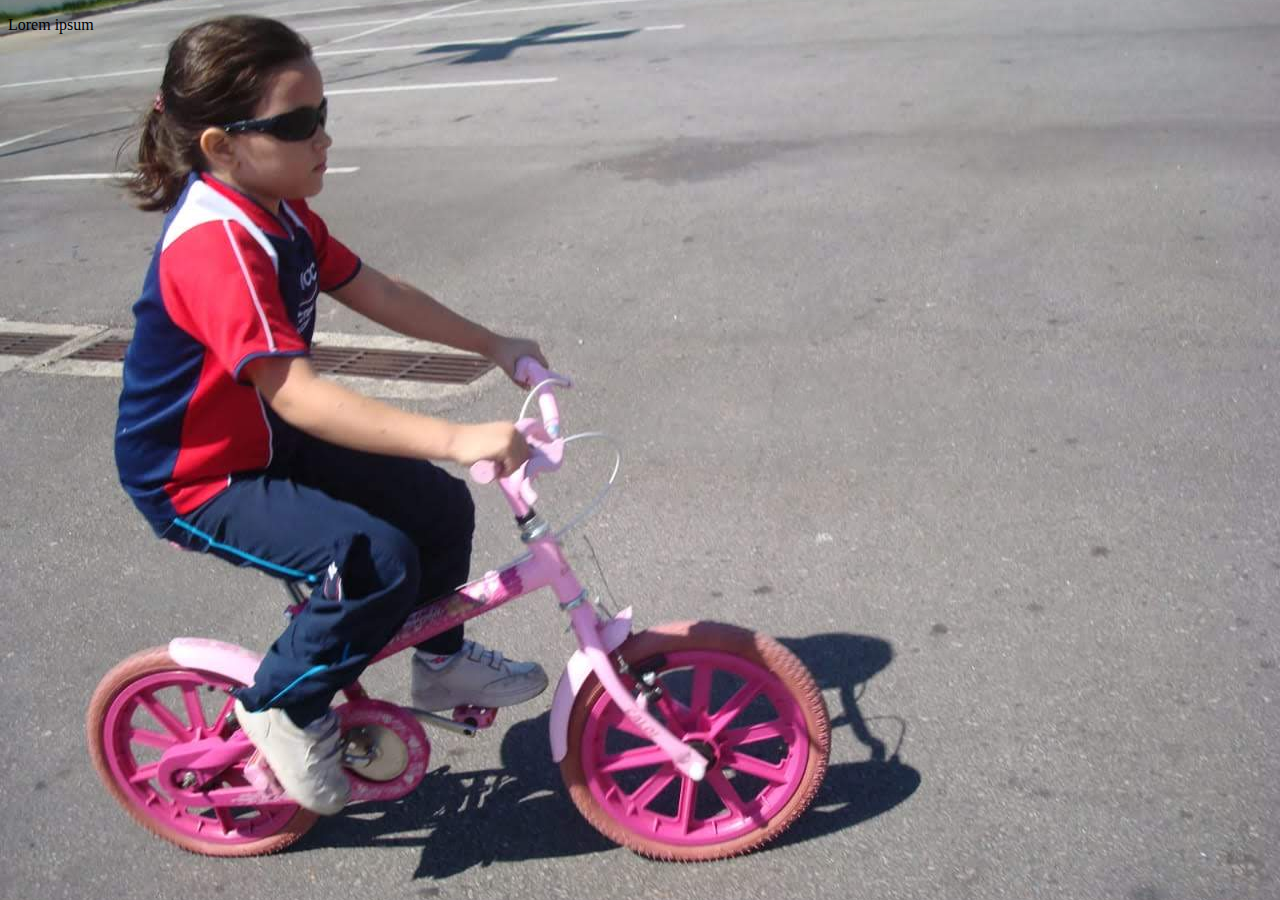
<file: index.html>
<!DOCTYPE html>
<html>
    <head>
        <title>Pg de teste</title>
        <meta charset="utf-8">
        <link rel="stylesheet" type="text/css" href="estilo.css">
    </head>
    <body>
        <p>
            Lorem ipsum</p>
    </body>
</html>
</file>
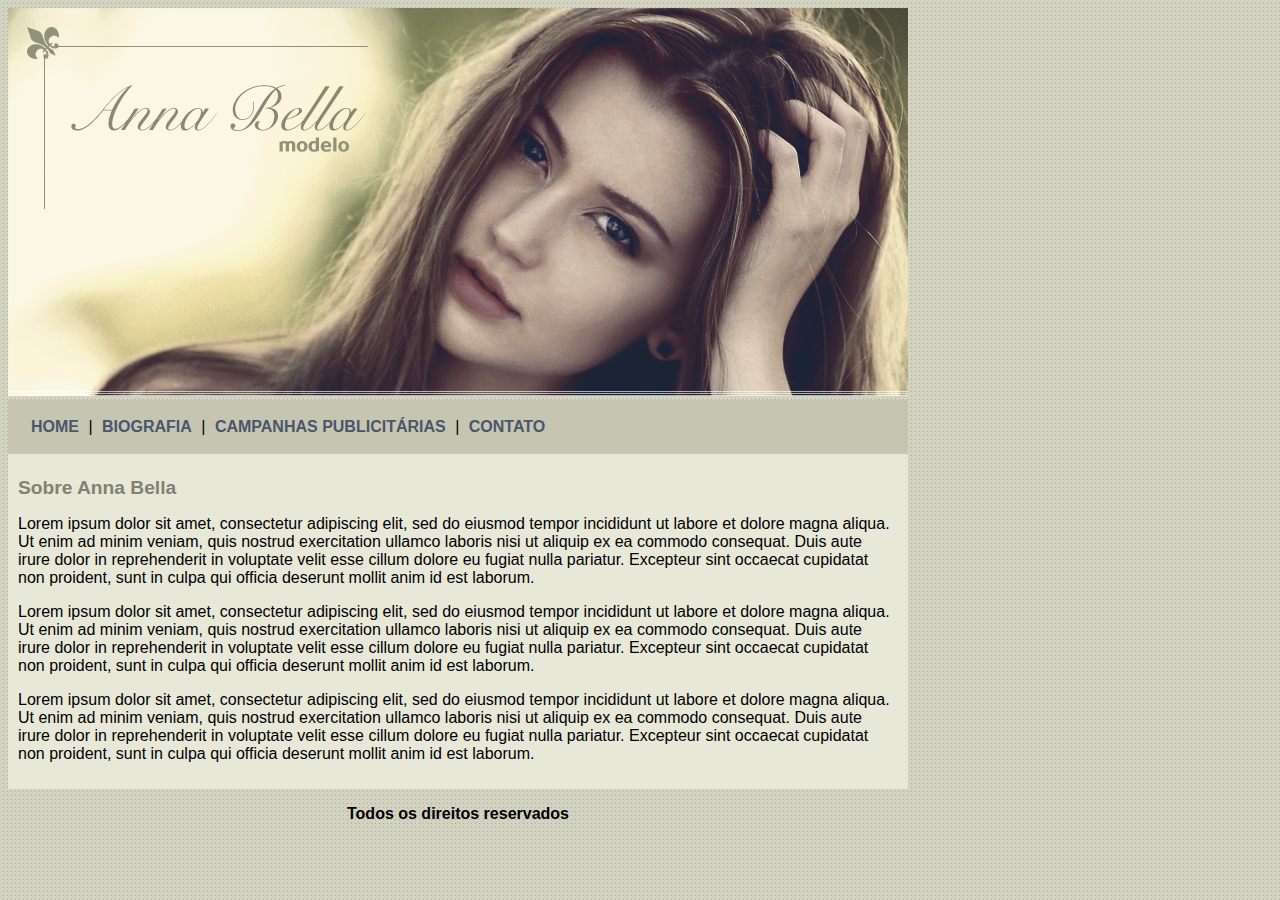
<file: projeto 2/index.html>
<!DOCTYPE html>
<html>
    <head>
        <title>Home</title>
        <meta charset="utf-8">
        <link rel="stylesheet" type="text/css" href="estilo.css">
    </head>
    <body>
        <div class="principal">
            <img src="imagens/capa.png">
            <div class="menu">
            <a href="index.html">HOME</a>
            |
            <a href="bio.html">BIOGRAFIA</a>
            |
            <a href="campanhas.html">CAMPANHAS PUBLICITÁRIAS</a>
            |
            <a href="contato.html">CONTATO</a>
            </div>
            <div class="conteudo">
                <h1>Sobre Anna Bella</h1>
                <p>Lorem ipsum dolor sit amet, consectetur adipiscing elit, sed do eiusmod tempor incididunt ut labore et dolore magna aliqua. Ut enim ad minim veniam, quis nostrud exercitation ullamco laboris nisi ut aliquip ex ea commodo consequat. Duis aute irure dolor in reprehenderit in voluptate velit esse cillum dolore eu fugiat nulla pariatur. Excepteur sint occaecat cupidatat non proident, sunt in culpa qui officia deserunt mollit anim id est laborum.</p>
                <p>Lorem ipsum dolor sit amet, consectetur adipiscing elit, sed do eiusmod tempor incididunt ut labore et dolore magna aliqua. Ut enim ad minim veniam, quis nostrud exercitation ullamco laboris nisi ut aliquip ex ea commodo consequat. Duis aute irure dolor in reprehenderit in voluptate velit esse cillum dolore eu fugiat nulla pariatur. Excepteur sint occaecat cupidatat non proident, sunt in culpa qui officia deserunt mollit anim id est laborum.</p>
                <p>Lorem ipsum dolor sit amet, consectetur adipiscing elit, sed do eiusmod tempor incididunt ut labore et dolore magna aliqua. Ut enim ad minim veniam, quis nostrud exercitation ullamco laboris nisi ut aliquip ex ea commodo consequat. Duis aute irure dolor in reprehenderit in voluptate velit esse cillum dolore eu fugiat nulla pariatur. Excepteur sint occaecat cupidatat non proident, sunt in culpa qui officia deserunt mollit anim id est laborum.</p>
            </div>
            <div id="rodape">
                <p>Todos os direitos reservados</p>
            </div>
        </div>
    </body>
</html>
</file>
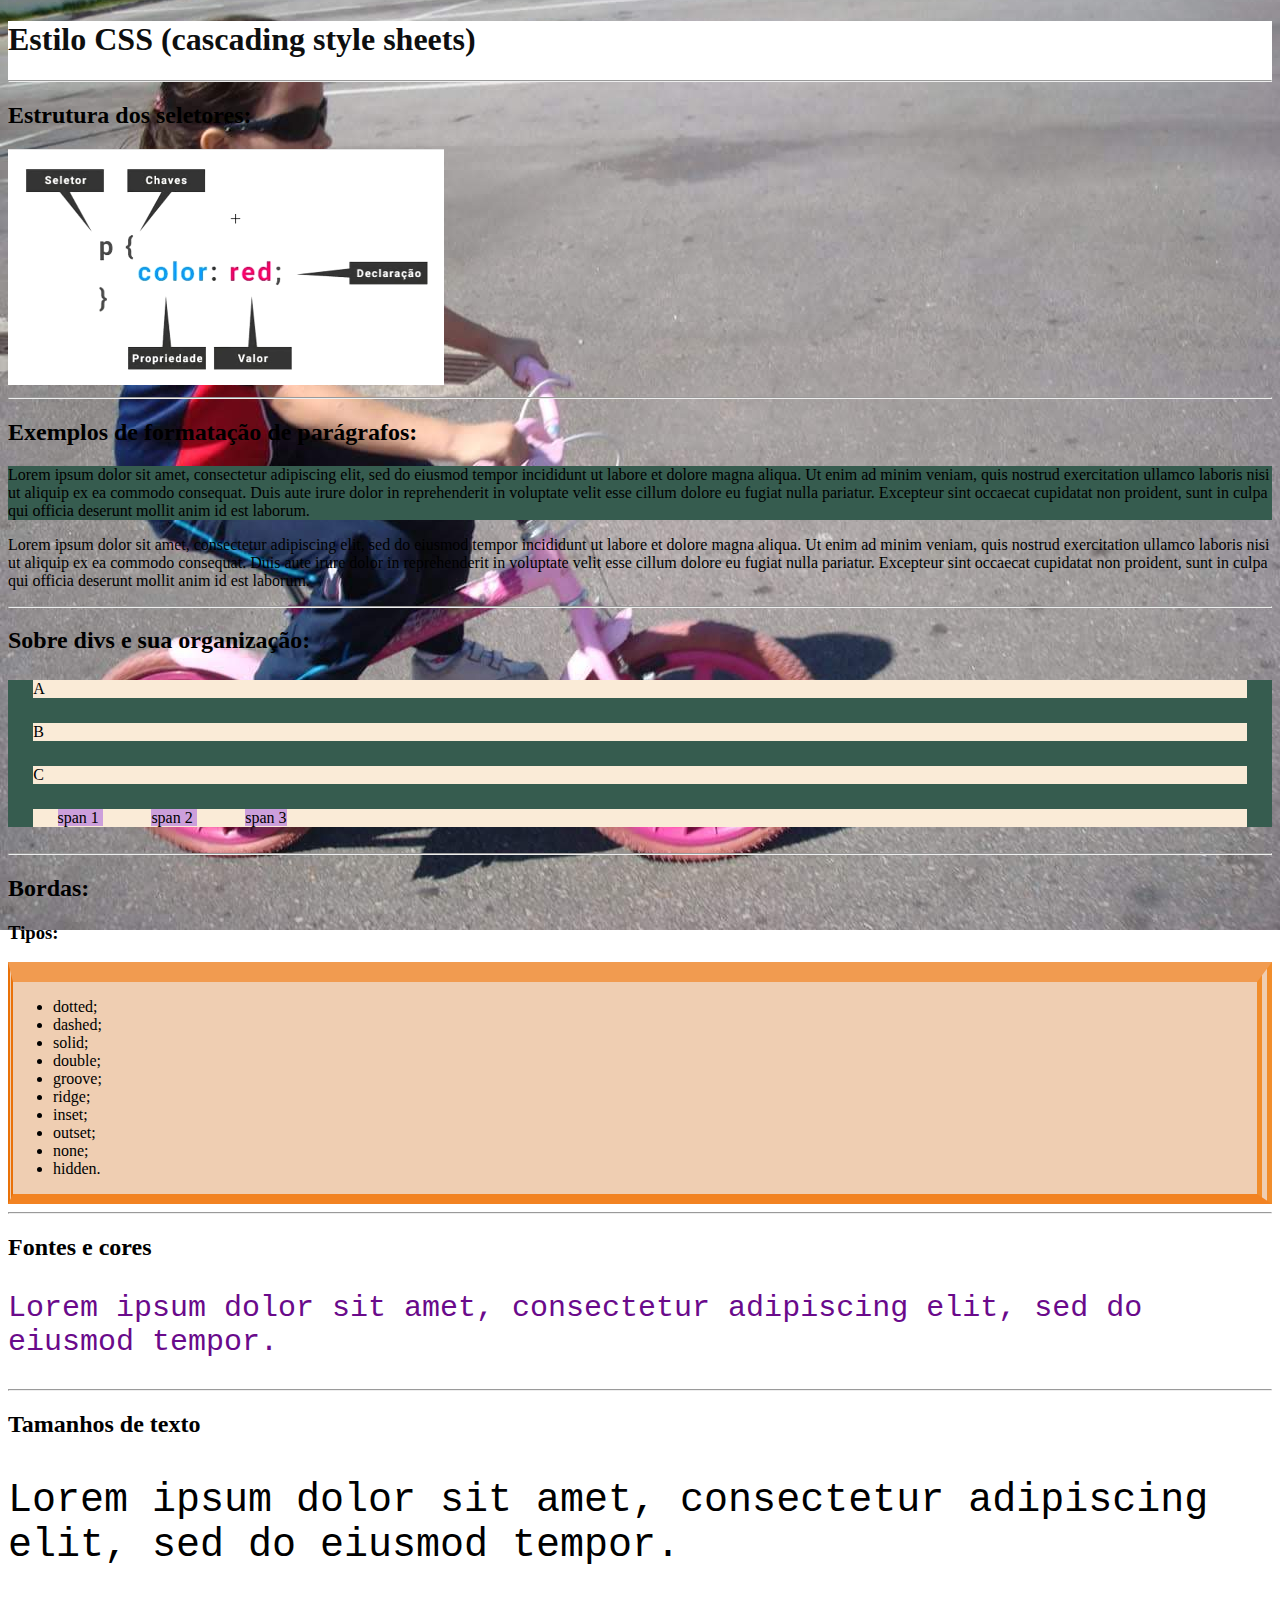
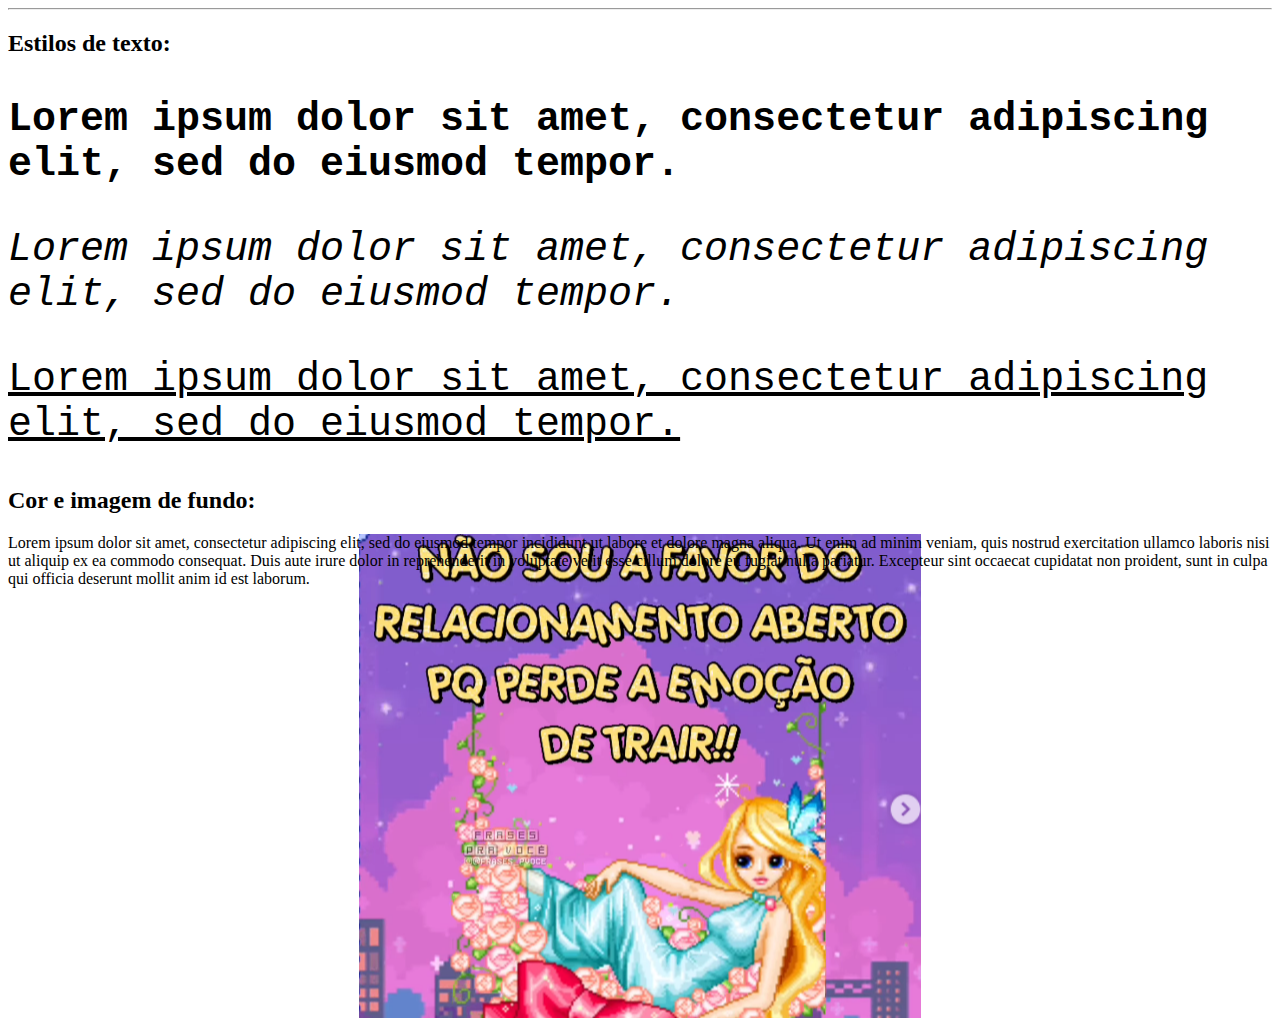
<file: classes_ids.html>
<!DOCTYPE html>
<html>
    <head>
        <title>CSS resumo</title>
        <meta charset="utf-8">
        <link rel="stylesheet" type="text/css" href="estilo.css">
        <!-- internal style sheet: -->
        <style type="text/CSS">
            p{
                color: rgb(0, 0, 0);
            }
            h1{
                color: rgb(14, 15, 15);
            }
            /* declaração de id no css, usar apenas uma vez */
            #principal{
                background-color: white;
            }
            #bordasexemplo{
                /* tamanho, tipo e cor */
                /*border: 5px double rgb(241, 155, 80);*/
                /* definindo 4 valores, eles são aplicados a cada lado da borda no sentido horário. Definindo 2, o primeiro é aplicado à parte de cima e de baixo e o segundo às laterais */
                border-color: rgb(241, 155, 80) rgb(241, 141, 43) rgb(242, 131, 34) rgb(233, 113, 8);
                border-width: 20px 15px 10px 5px;
                border-style: solid double;
                background-color: rgb(239, 206, 178);
            }  
            #fundo{
                background-image: url('imagens/fundo.png');
                /* repeat-x, repeat-y, no-repeat, repeat */
                background-repeat: no-repeat;
                /* scroll, fixed */
                background-attachment: scroll;
                /* poderia pôr apenas center porém com duas opções a primeira é aplicada em relação à horizontal e a segunda à vertical */
                background-position: center center;
            }
            /* declaração de classe no css, pode usar em vários blocos */
            .azul{
                /* define a cor de fundo da tag */
                background-color: rgb(54, 92, 79);
                /* define a cor da letra do que houver dentro da tag */
                color: rgb(0, 0, 0);
            }
            .exemplo{
                background-color:antiquewhite;
                /* define uma distância entre divs que estão dentro de uma mesma div */
                margin: 2%;
            }
            .exemplo2{
                background-color:rgb(204, 159, 219);
                /* define uma distância entre divs que estão dentro de uma mesma div */
                margin: 2%;
            }
            .fontesecores{
                color:rgb(106, 10, 139);
                /* tamanho da fonte */
                font-size: 30px;
                /* família da fonte (fontes parecidas são agrupadas em famílias) */
                font-family: "courier new", lucinda, console, monospace;

            }
            .tamanhos{
                /* 
                px: tamanho fixo em pixels;
                %: tamanho relativo;
                em: tamanho relativo ao container pai.
                obs.: 1em é o tamanho padrão em relação ao container pai
                */
                font-size: 2em;
                font: normal 40px "courier new", lucinda, console, monospace;
            }
            .negrito{
                /* bold, normal ou de 100 a 900 */
                font-weight: 900;
            }
            .italico{
                font-style: italic;
            }
            .formatacao{
                /* underline, overline, line-through */
                text-decoration: underline;
            }
        </style>
    </head>
    <body>
        <div id="principal">
            <h1>Estilo CSS (cascading style sheets)</h1> <hr>
        </div>
        <div>
            <h2>Estrutura dos seletores:</h2>
            <img src="imagens/Captura de tela 2025-01-10 130858.png">
        </div> <hr>
        <div>
            <h2>Exemplos de formatação de parágrafos:</h2>
            <!-- está em azul porque está formatado como parte da classe "azul" -->
            <p class="azul">
                Lorem ipsum dolor sit amet, consectetur adipiscing elit, sed do eiusmod tempor incididunt ut labore et dolore magna aliqua. Ut enim ad minim veniam, quis nostrud exercitation ullamco laboris nisi ut aliquip ex ea commodo consequat. Duis aute irure dolor in reprehenderit in voluptate velit esse cillum dolore eu fugiat nulla pariatur. Excepteur sint occaecat cupidatat non proident, sunt in culpa qui officia deserunt mollit anim id est laborum.
            </p>
            <!-- está em preto porque não há formatação específica e no geral a tag "p" está com a cor vermelha -->
            <p>
                Lorem ipsum dolor sit amet, consectetur adipiscing elit, sed do eiusmod tempor incididunt ut labore et dolore magna aliqua. Ut enim ad minim veniam, quis nostrud exercitation ullamco laboris nisi ut aliquip ex ea commodo consequat. Duis aute irure dolor in reprehenderit in voluptate velit esse cillum dolore eu fugiat nulla pariatur. Excepteur sint occaecat cupidatat non proident, sunt in culpa qui officia deserunt mollit anim id est laborum.
            </p>
        </div> <hr>
        <div>
            <h2> Sobre divs e sua organização: </h2>
            <div class="azul">
                <div class="exemplo">A</div>
                <div class="exemplo">B</div>
                <div class="exemplo">C</div>
                <!-- span alinha dados em pequenos blocos -->
                <div class="exemplo">
                    <span class="exemplo2"> span 1 </span>
                    <span class="exemplo2"> span 2 </span>
                    <span class="exemplo2"> span 3 </span>
                </div>
            </div>
        </div><hr>
        <div>
            <h2>Bordas:</h2>
            <h3>Tipos:</h3>
            <div id="bordasexemplo">
                <ul>
                    <li>dotted;</li>
                    <li>dashed;</li>
                    <li>solid;</li>
                    <li>double;</li>
                    <li>groove;</li>
                    <li>ridge;</li>
                    <li>inset;</li>
                    <li>outset;</li>
                    <li>none;</li>
                    <li>hidden.</li>
                </ul>
            </div>
        </div> <hr>
        <div>
            <h2>Fontes e cores</h2>
            <p class="fontesecores">
                Lorem ipsum dolor sit amet, consectetur adipiscing elit, sed do eiusmod tempor.
            </p>
        </div><hr>
        <div>
            <h2>Tamanhos de texto</h2>
            <p class="tamanhos">
                Lorem ipsum dolor sit amet, consectetur adipiscing elit, sed do eiusmod tempor.
            </p>
        </div><hr>
        <div>
            <h2>Estilos de texto:</h2>
            <div class="tamanhos">
                <p class="negrito">
                    Lorem ipsum dolor sit amet, consectetur adipiscing elit, sed do eiusmod tempor.
                </p>
                <p class="italico">
                    Lorem ipsum dolor sit amet, consectetur adipiscing elit, sed do eiusmod tempor.
                </p>
                <p class="formatacao">
                    Lorem ipsum dolor sit amet, consectetur adipiscing elit, sed do eiusmod tempor.
                </p>
            </div>
        </div>
        <div>
            <h2>Cor e imagem de fundo:</h2>
            <div id="fundo">
                <p>
                    Lorem ipsum dolor sit amet, consectetur adipiscing elit, sed do eiusmod tempor incididunt ut labore et dolore magna aliqua. Ut enim ad minim veniam, quis nostrud exercitation ullamco laboris nisi ut aliquip ex ea commodo consequat. Duis aute irure dolor in reprehenderit in voluptate velit esse cillum dolore eu fugiat nulla pariatur. Excepteur sint occaecat cupidatat non proident, sunt in culpa qui officia deserunt mollit anim id est laborum.
                </p> <br><br><br><br><br><br><br><br><br><br><br><br><br><br><br><br><br><br><br><br><br><br><br>
            </div>
        </div>
    </body>
</html>
</file>
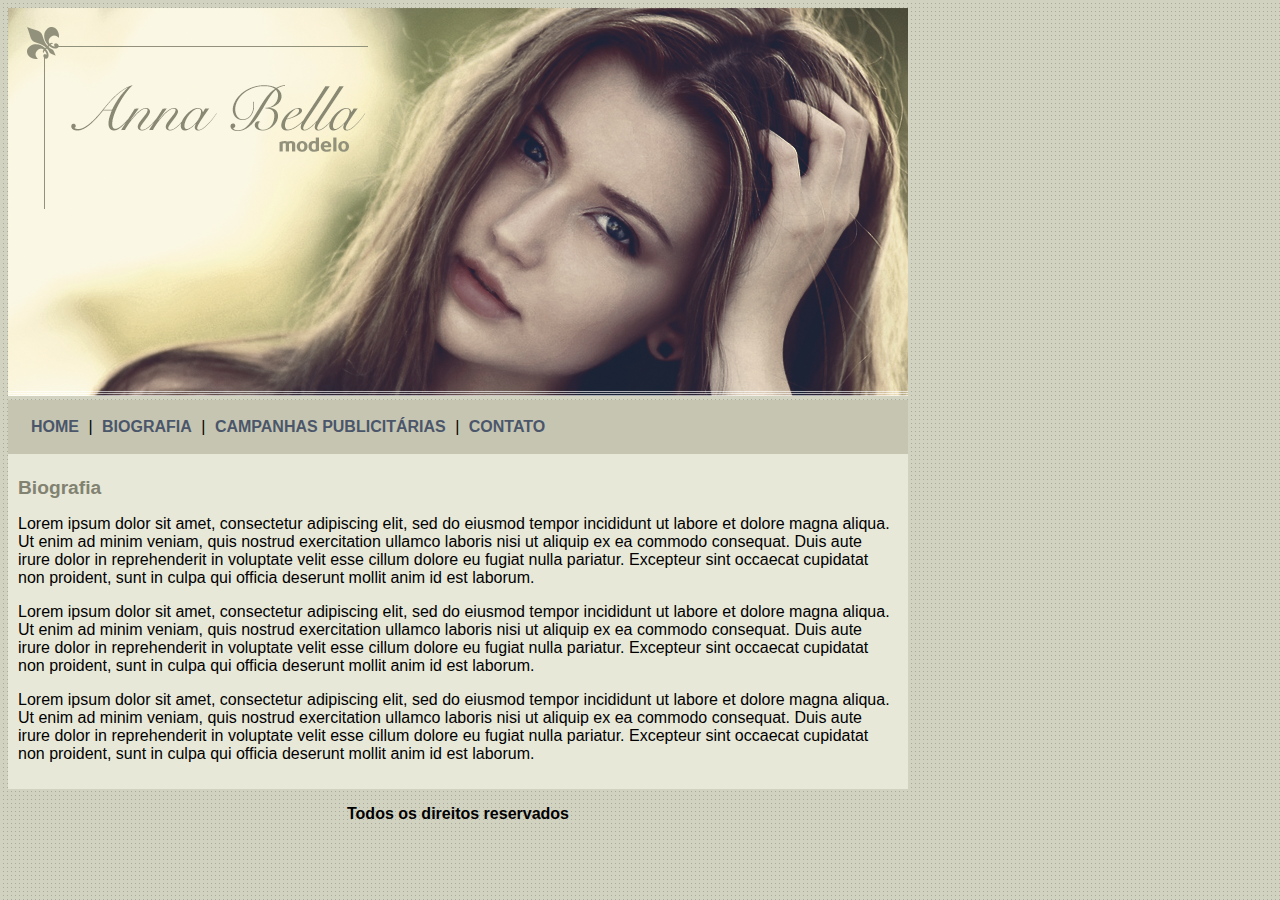
<file: projeto 2/bio.html>
<!DOCTYPE html>
<html>
    <head>
        <title>Biografia</title>
        <meta charset="utf-8">
        <link rel="stylesheet" type="text/css" href="estilo.css">
    </head>
    <body>
        <div class="principal">
            <img src="imagens/capa.png">
            <div class="menu">
            <a href="index.html">HOME</a>
            |
            <a href="bio.html">BIOGRAFIA</a>
            |
            <a href="campanhas.html">CAMPANHAS PUBLICITÁRIAS</a>
            |
            <a href="contato.html">CONTATO</a>
            </div>
            <div class="conteudo">
                <h1>Biografia</h1>
                <p>Lorem ipsum dolor sit amet, consectetur adipiscing elit, sed do eiusmod tempor incididunt ut labore et dolore magna aliqua. Ut enim ad minim veniam, quis nostrud exercitation ullamco laboris nisi ut aliquip ex ea commodo consequat. Duis aute irure dolor in reprehenderit in voluptate velit esse cillum dolore eu fugiat nulla pariatur. Excepteur sint occaecat cupidatat non proident, sunt in culpa qui officia deserunt mollit anim id est laborum.</p>
                <p>Lorem ipsum dolor sit amet, consectetur adipiscing elit, sed do eiusmod tempor incididunt ut labore et dolore magna aliqua. Ut enim ad minim veniam, quis nostrud exercitation ullamco laboris nisi ut aliquip ex ea commodo consequat. Duis aute irure dolor in reprehenderit in voluptate velit esse cillum dolore eu fugiat nulla pariatur. Excepteur sint occaecat cupidatat non proident, sunt in culpa qui officia deserunt mollit anim id est laborum.</p>
                <p>Lorem ipsum dolor sit amet, consectetur adipiscing elit, sed do eiusmod tempor incididunt ut labore et dolore magna aliqua. Ut enim ad minim veniam, quis nostrud exercitation ullamco laboris nisi ut aliquip ex ea commodo consequat. Duis aute irure dolor in reprehenderit in voluptate velit esse cillum dolore eu fugiat nulla pariatur. Excepteur sint occaecat cupidatat non proident, sunt in culpa qui officia deserunt mollit anim id est laborum.</p>
            </div>
            <div id="rodape">
                <p>Todos os direitos reservados</p>
            </div>
        </div>
    </body>
</html>
</file>
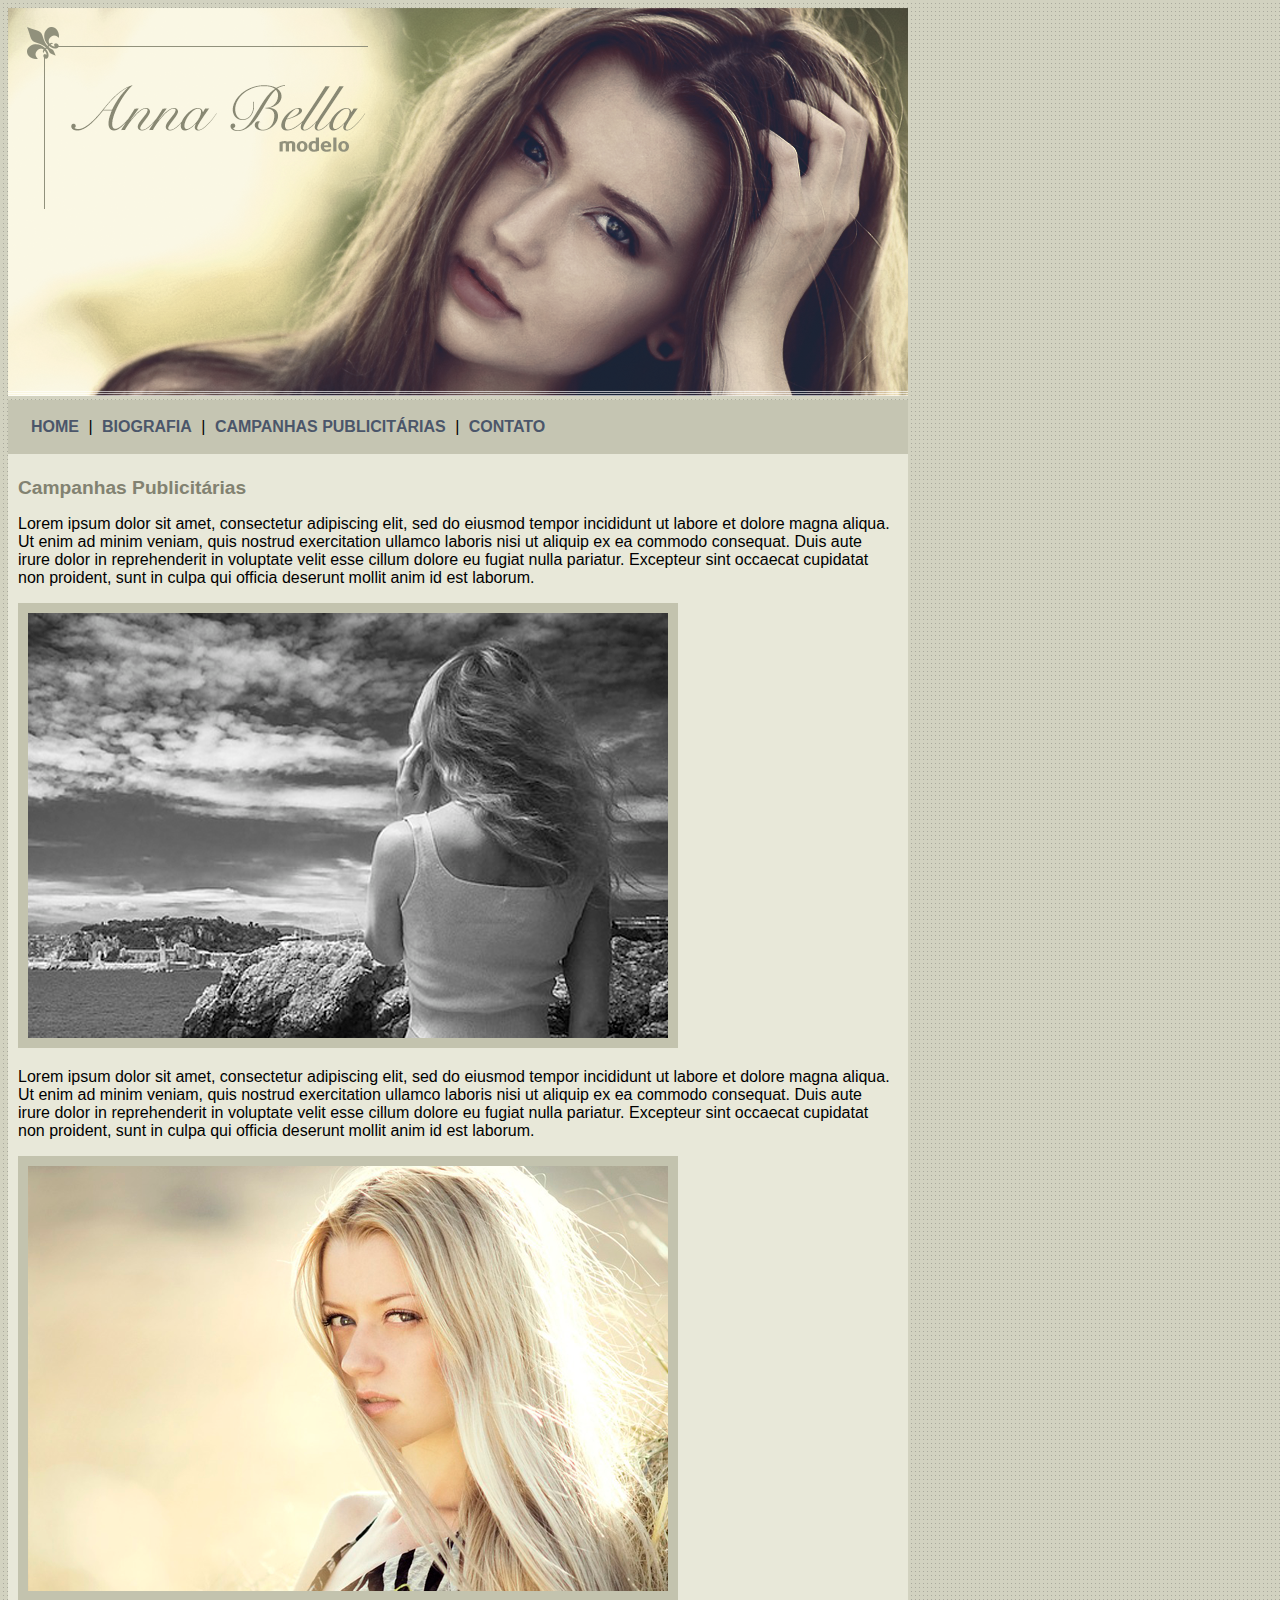
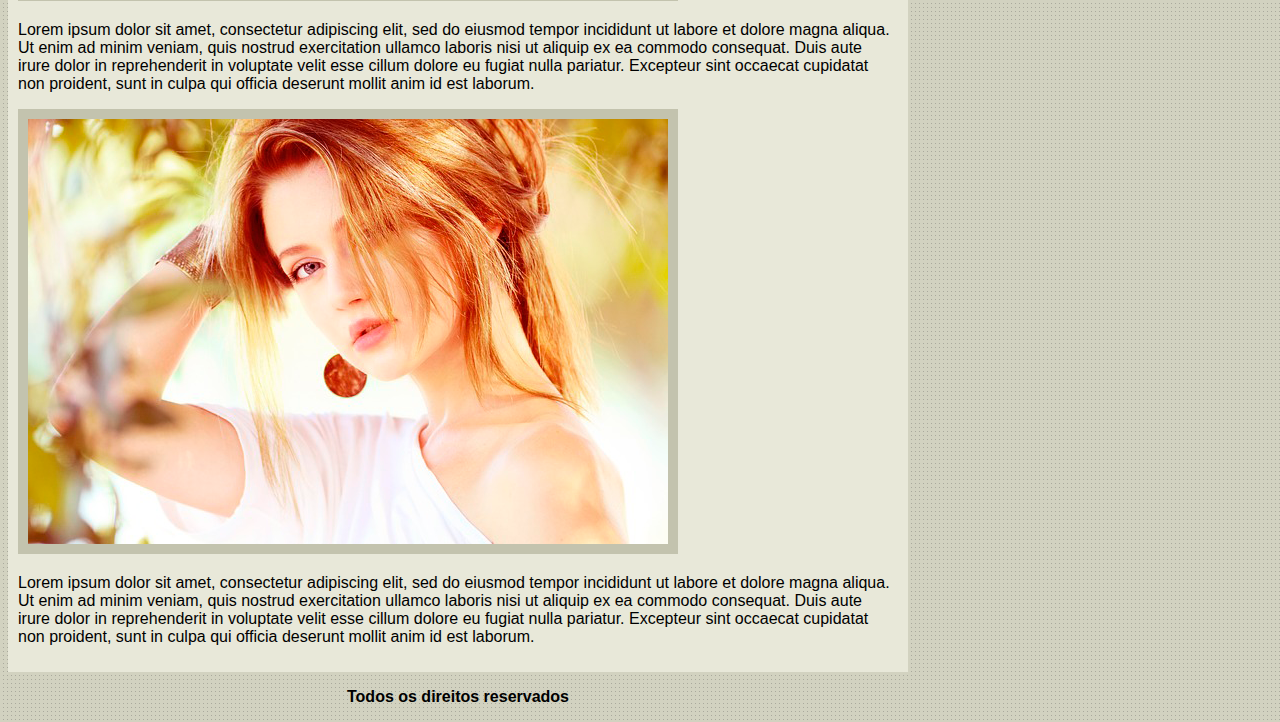
<file: projeto 2/campanhas.html>
<!DOCTYPE html>
<html>
    <head>
        <title>Campanhas Publicitárias</title>
        <meta charset="utf-8">
        <link rel="stylesheet" type="text/css" href="estilo.css">
    </head>
    <body>
        <div class="principal">
            <img src="imagens/capa.png">
            <div class="menu">
            <a href="index.html">HOME</a>
            |
            <a href="bio.html">BIOGRAFIA</a>
            |
            <a href="campanhas.html">CAMPANHAS PUBLICITÁRIAS</a>
            |
            <a href="contato.html">CONTATO</a>
            </div>
            <div class="conteudo">
                <h1>Campanhas Publicitárias</h1>
                <p>Lorem ipsum dolor sit amet, consectetur adipiscing elit, sed do eiusmod tempor incididunt ut labore et dolore magna aliqua. Ut enim ad minim veniam, quis nostrud exercitation ullamco laboris nisi ut aliquip ex ea commodo consequat. Duis aute irure dolor in reprehenderit in voluptate velit esse cillum dolore eu fugiat nulla pariatur. Excepteur sint occaecat cupidatat non proident, sunt in culpa qui officia deserunt mollit anim id est laborum.</p>
                <img class="img-camp" src="imagens/foto1.png">
                <p>Lorem ipsum dolor sit amet, consectetur adipiscing elit, sed do eiusmod tempor incididunt ut labore et dolore magna aliqua. Ut enim ad minim veniam, quis nostrud exercitation ullamco laboris nisi ut aliquip ex ea commodo consequat. Duis aute irure dolor in reprehenderit in voluptate velit esse cillum dolore eu fugiat nulla pariatur. Excepteur sint occaecat cupidatat non proident, sunt in culpa qui officia deserunt mollit anim id est laborum.</p>
                <img class="img-camp" src="imagens/foto2.png">
                <p>Lorem ipsum dolor sit amet, consectetur adipiscing elit, sed do eiusmod tempor incididunt ut labore et dolore magna aliqua. Ut enim ad minim veniam, quis nostrud exercitation ullamco laboris nisi ut aliquip ex ea commodo consequat. Duis aute irure dolor in reprehenderit in voluptate velit esse cillum dolore eu fugiat nulla pariatur. Excepteur sint occaecat cupidatat non proident, sunt in culpa qui officia deserunt mollit anim id est laborum.</p>
                <img class="img-camp" src="imagens/foto3.png">
                <p>Lorem ipsum dolor sit amet, consectetur adipiscing elit, sed do eiusmod tempor incididunt ut labore et dolore magna aliqua. Ut enim ad minim veniam, quis nostrud exercitation ullamco laboris nisi ut aliquip ex ea commodo consequat. Duis aute irure dolor in reprehenderit in voluptate velit esse cillum dolore eu fugiat nulla pariatur. Excepteur sint occaecat cupidatat non proident, sunt in culpa qui officia deserunt mollit anim id est laborum.</p>
            </div>
            <div id="rodape">
                <p>Todos os direitos reservados</p>
            </div>
        </div>
    </body>
</html>
</file>
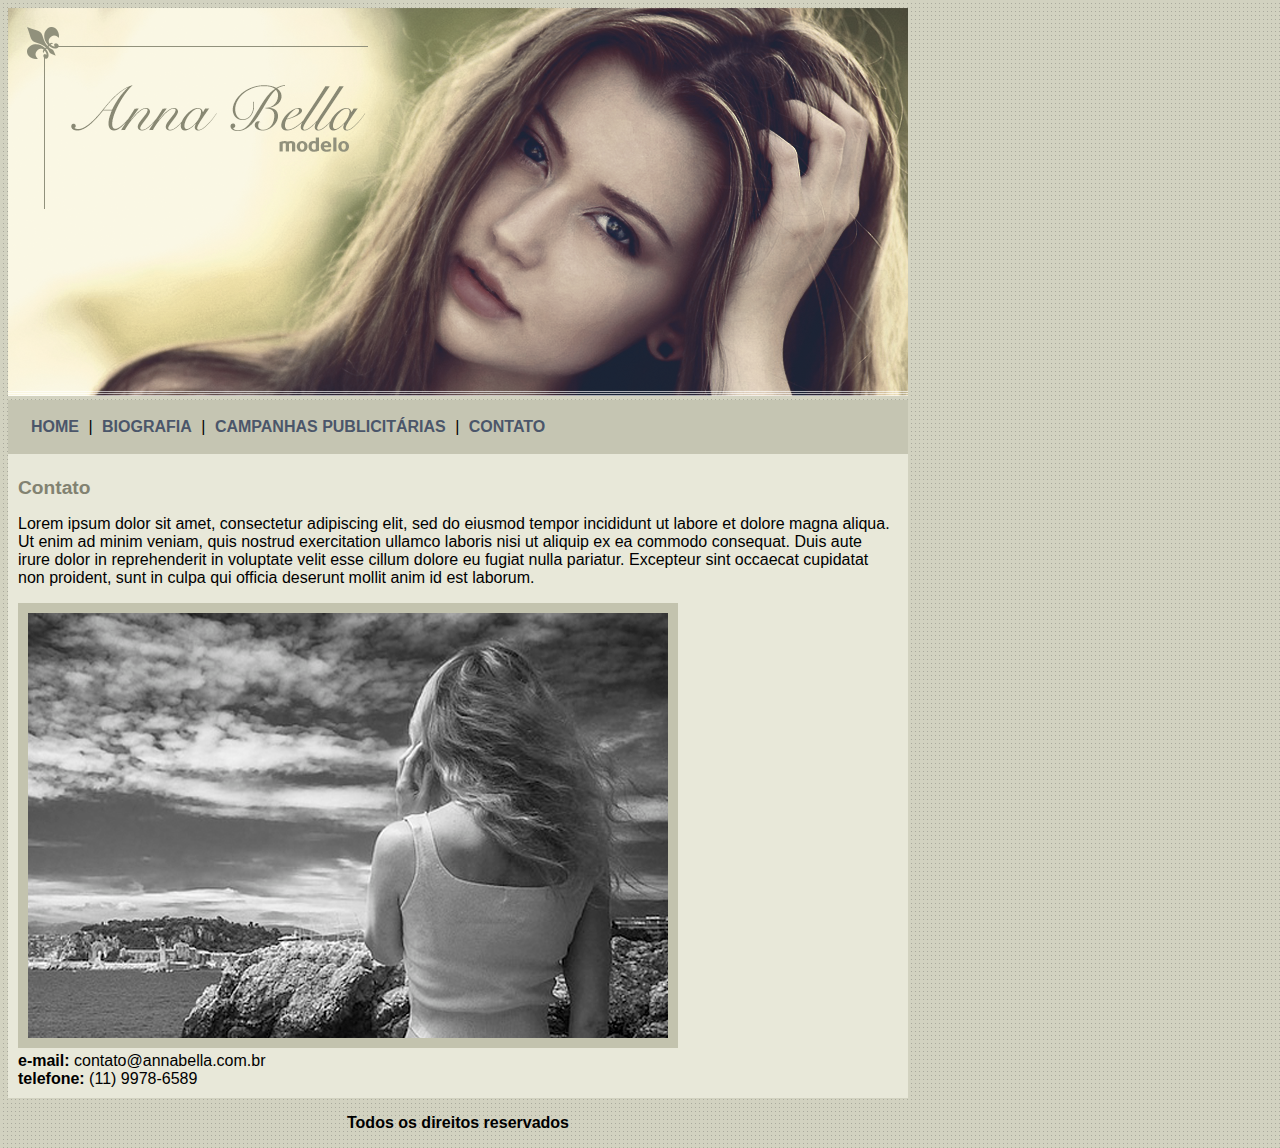
<file: projeto 2/contato.html>
<!DOCTYPE html>
<html>
    <head>
        <title>Contato</title>
        <meta charset="utf-8">
        <link rel="stylesheet" type="text/css" href="estilo.css">
    </head>
    <body>
        <div class="principal">
            <img src="imagens/capa.png">
            <div class="menu">
            <a href="index.html">HOME</a>
            |
            <a href="bio.html">BIOGRAFIA</a>
            |
            <a href="campanhas.html">CAMPANHAS PUBLICITÁRIAS</a>
            |
            <a href="contato.html">CONTATO</a>
            </div>
            <div class="conteudo">
                <h1>Contato</h1>
                <p>Lorem ipsum dolor sit amet, consectetur adipiscing elit, sed do eiusmod tempor incididunt ut labore et dolore magna aliqua. Ut enim ad minim veniam, quis nostrud exercitation ullamco laboris nisi ut aliquip ex ea commodo consequat. Duis aute irure dolor in reprehenderit in voluptate velit esse cillum dolore eu fugiat nulla pariatur. Excepteur sint occaecat cupidatat non proident, sunt in culpa qui officia deserunt mollit anim id est laborum.</p>
                <img class="img-camp" src="imagens/foto1.png">
                <div>
					<strong>e-mail:</strong> contato@annabella.com.br <br>
					<strong>telefone:</strong>  (11) 9978-6589 
				</div>
                </div>
            <div id="rodape">
                <p>Todos os direitos reservados</p>
            </div>
        </div>
    </body>
</html>
</file>
<file: estilo.css>
body{
    background-image: url("imagens/IMG-20190210-WA0052.jpg");
    background-repeat: no-repeat;
    background-attachment: fixed;
    background-position: center center;
}
</file>
<file: projeto 2/estilo.css>
body{
    background: #d2d2c1 url("imagens/fundo.png");
    font: 16px Arial, Helvetica, sans-serif;
}
a{
    color: #4b566a;
    text-decoration: none;
    padding: 5px;
    font-weight: bold;
}
.principal{
    width: 900px;
}
.menu{
    background-color: #c5c5b2;
    padding: 18px;
}
.conteudo{
    background: #e8e8d9;
    padding: 10px;
}
.capa{
    background-color: #c5c5b2;
}
.img-camp{
    border: 10px solid #c3c3ae;
}
h1{
    color: #828271;
    font-size: 1.2em;
}
#rodape {
    text-align: center;
    font-weight: bold;
}
</file>
